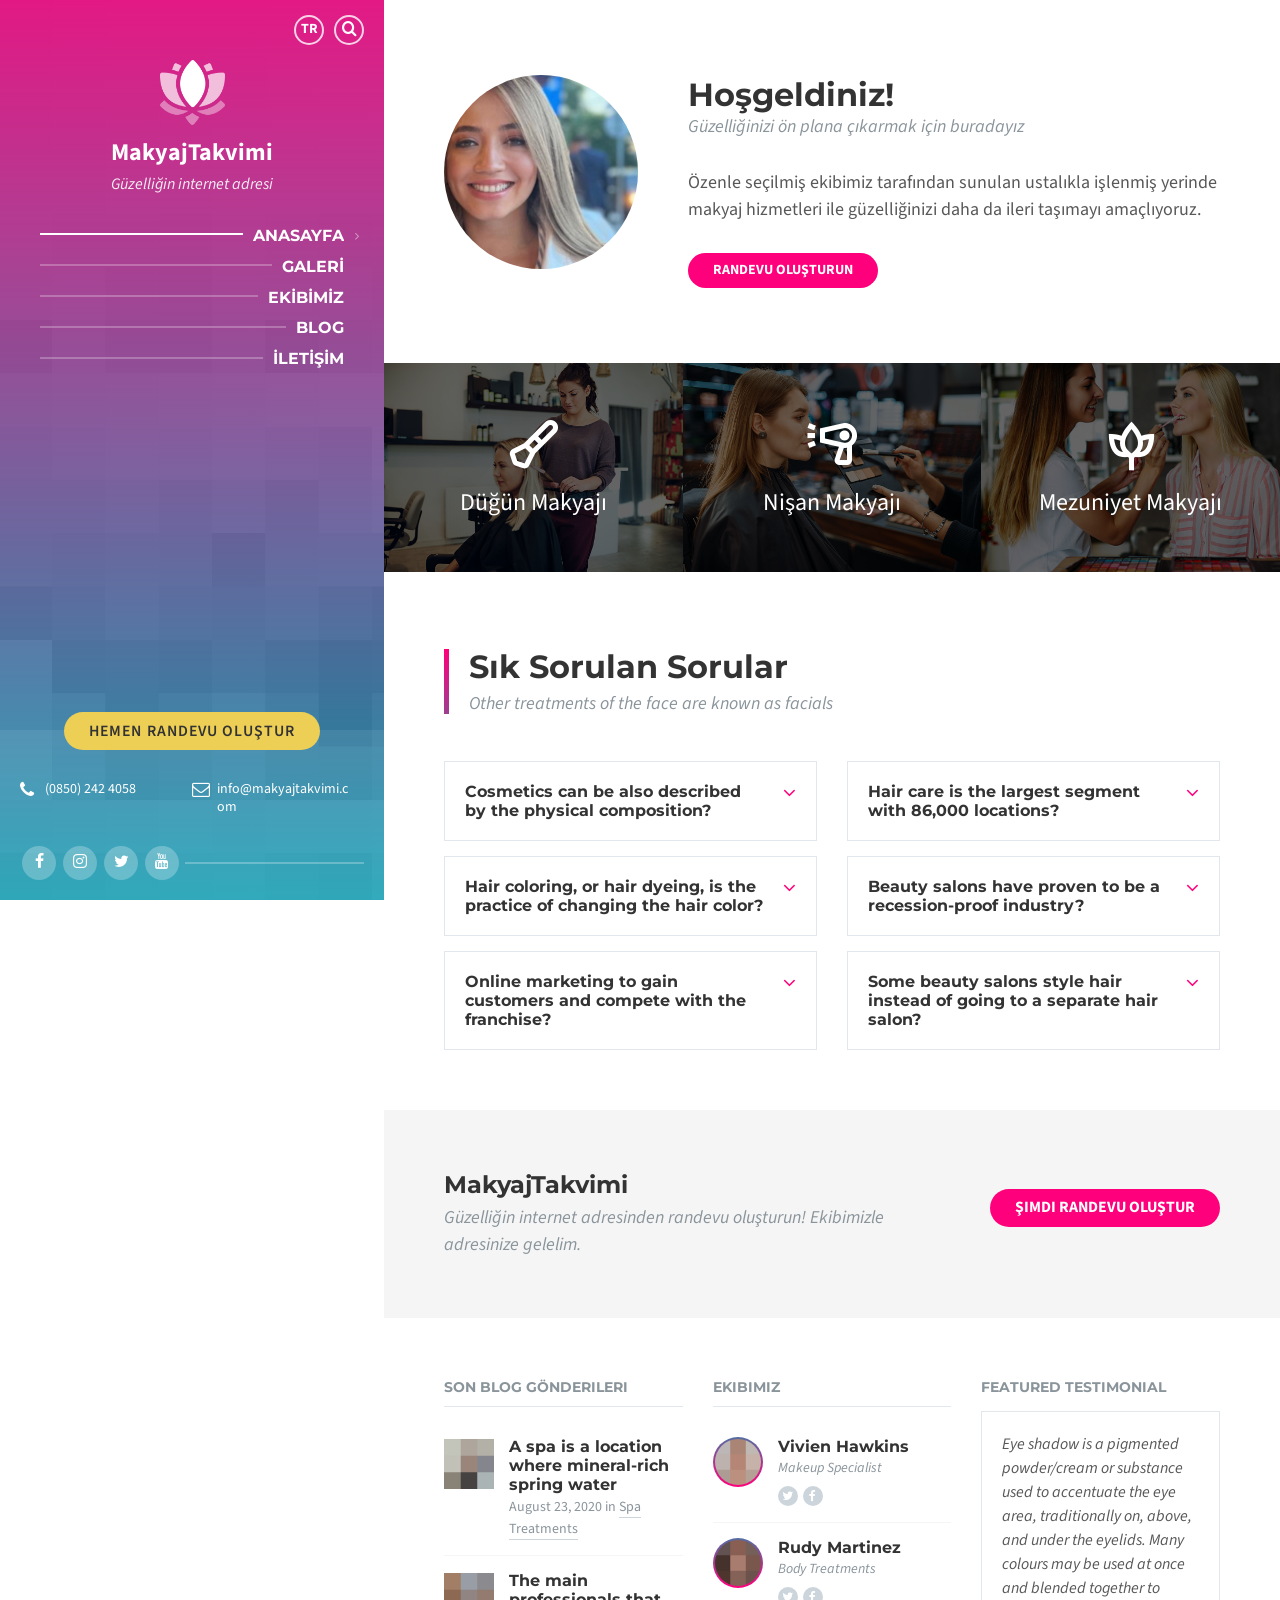
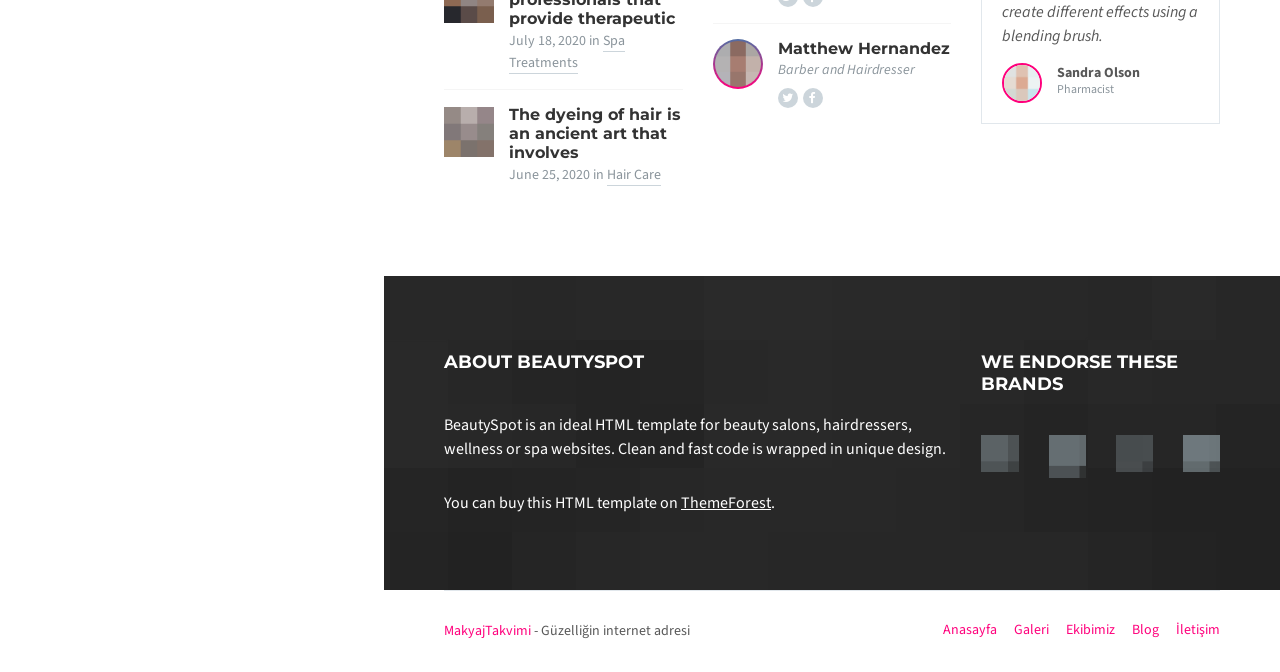
<file: application/index.html>
<!DOCTYPE html>
<html lang="en-US">
	<head>

		<meta http-equiv="content-type" content="text/html; charset=utf-8">
        <meta name="viewport" content="width=device-width, initial-scale=1.0">
        <title>Anasayfa | MakyajTakvimi - Güzelliğin internet adresi</title>
        <link rel="shortcut icon" href="images/favicon.ico">

        <!-- STYLESHEETS : begin -->
		<link rel="stylesheet" type="text/css" href="assets/css/general.css"><!-- Default styles generated from assets/scss/general.scss (do not edit) -->
        <link rel="stylesheet" type="text/css" href="assets/css/color-schemes/default.css"><!-- Default color scheme generated from assets/scss/color-schemes/default.scss (change to other pre-defined or custom color scheme) -->
		<link rel="stylesheet" type="text/css" href="assets/css/style.css"><!-- Place your own CSS into this file -->
		<!-- STYLESHEETS : end -->

	</head>
	<body>

		<!-- WRAPPER : begin -->
		<div id="wrapper">

			<!-- HEADER : begin -->
			<header id="header" class="header--has-languages header--has-search header--has-cta header--has-contact header--has-social-links header--has-collision-detection header--has-expanded-panel"
				style="background-image: url( 'images/header_bg.jpg' )">
				<div class="header__inner">
					<div class="header__content">

						<!-- HEADER LANGUAGES : begin -->
						<div class="header-languages">

							<span class="screen-reader-text">Dil Seçimi</span>
							<ul class="header-languages__list">

								<li class="header-languages__item header-languages__item--active">
									<a href="#tr" class="header-languages__item-link">TR</a>
								</li>
							</ul>

							<button type="button" class="header-languages__toggle" title="Dil Seçimi">
								<span class="header-languages__toggle-icon icon-close" aria-hidden="true"></span>
								<span class="header-languages__toggle-label">TR</span>
							</button>

						</div>
						<!-- HEADER LANGUAGES : end -->

						<!-- HEADER BRANDING : begin -->
						<div class="header-branding">
							<div class="header-branding__inner">

								<!-- HEADER LOGO : begin -->
								<div class="header-logo">
									<a href="index.html" class="header-logo__link">
										<img src="images/logo.png" class="header-logo__image" alt="Logo">
									</a>
								</div>
								<!-- HEADER LOGO : end -->

								<!-- HEADER TITLE TAGLINE : begin -->
								<div class="header-title-tagline">

									<div class="header-title">
										<a href="index.html" class="header-title__link">MakyajTakvimi</a>
									</div>

									<p class="header-tagline">
										Güzelliğin internet adresi
									</p>

								</div>
								<!-- HEADER TITLE TAGLINE : end -->

							</div>
						</div>
						<!-- HEADER BRANDING : end -->

						<!-- HEADER MENU : begin -->
						<nav class="header-menu" aria-label="Header menu">

							<ul class="header-menu__list" role="menu">

								<!-- MENU ITEM : begin -->
								<li class="header-menu__item header-menu__item--current header-menu__item--has-children">

									<span class="header-menu__item-link-wrapper">
										<a href="index.html" class="header-menu__item-link">ANASAYFA</a>
									</span>

								</li>
								<!-- MENU ITEM : end -->

								<!-- MENU ITEM : begin -->
								<li class="header-menu__item">

									<span class="header-menu__item-link-wrapper">
										<a href="service-archive.html" class="header-menu__item-link">GALERİ</a>
									</span>

								</li>
								<!-- MENU ITEM : end -->

								<!-- MENU ITEM : begin -->
								<li class="header-menu__item">

									<span class="header-menu__item-link-wrapper">
										<a href="service-archive.html" class="header-menu__item-link">EKİBİMİZ</a>
									</span>

								</li>
								<!-- MENU ITEM : end -->

								<!-- MENU ITEM : begin -->
								<li class="header-menu__item">

									<span class="header-menu__item-link-wrapper">
										<a href="service-archive.html" class="header-menu__item-link">BLOG</a>
									</span>

								</li>
								<!-- MENU ITEM : end -->

								<!-- MENU ITEM : begin -->
								<li class="header-menu__item">

									<span class="header-menu__item-link-wrapper">
										<a href="service-archive.html" class="header-menu__item-link">İLETİŞİM</a>
									</span>

								</li>
								<!-- MENU ITEM : end -->

							</ul>

						</nav>
						<!-- HEADER MENU : end -->

						<!-- HEADER SEARCH : begin -->
						<div class="header-search">
							<div class="header-search__form">

								<!-- SEARCH FORM : begin -->
								<form class="search-form" action="search-results.html" method="get" role="search">
									<div class="search-form__inner">
										<div class="search-form__input-holder">

											<input class="search-form__input" type="text" name="s" placeholder="Search..." value="">

											<button class="search-form__button" type="submit" title="Search">
												<span class="search-form__button-icon" aria-hidden="true"></span>
											</button>

										</div>
									</div>
								</form>
								<!-- SEARCH FORM : end -->

							</div>

							<button type="button" class="header-search__toggle"
								title="Search">
								<span class="header-search__toggle-icon" aria-hidden="true"></span>
							</button>

						</div>
						<!-- HEADER SEARCH : end -->

						<!-- HEADER PANEL : begin -->
						<div class="header-panel">
							<div class="header-panel__inner">

								<!-- HEADER PANEL TOP : begin -->
								<div class="header-panel__top">
									<div class="header-panel__top-inner">

										<!-- HEADER CTA : begin -->
										<div class="header-cta">
											<a href="contact.html" class="header-cta__button">Hemen Randevu Oluştur</a>
										</div>
										<!-- HEADER CTA : end -->

										<!-- HEADER CONTACT : begin -->
										<div class="header-contact">
											<div class="header-contact__inner">

												<ul class="header-contact__list">

													<!-- CONTACT ITEM : begin -->
													<li class="header-contact__item header-contact__item--has-icon">
														<span class="header-contact__item-icon icon-phone" aria-hidden="true"></span>
														<a href="tel:08502424058">(0850) 242 4058</a>
													</li>
													<!-- CONTACT ITEM : end -->

													<!-- CONTACT ITEM : begin -->
													<li class="header-contact__item header-contact__item--has-icon">
														<span class="header-contact__item-icon icon-envelope-o" aria-hidden="true"></span>
														<a href="mailto:info@makyajtakvimi.com">info@makyajtakvimi.com</a>
													</li>
													<!-- CONTACT ITEM : end -->

												</ul>

											</div>
										</div>
										<!-- HEADER CONTACT : end -->

									</div>
								</div>
								<!-- HEADER PANEL TOP : end -->

								<!-- HEADER PANEL BOTTOM : begin -->
								<div class="header-panel__bottom">
									<div class="header-panel__bottom-inner">

										<!-- HEADER SOCIAL : begin -->
										<div class="header-social">
											<ul class="header-social__list">

												<!-- SOCIAL ITEM : begin -->
												<li class="header-social__item header-social__item--facebook">
													<a class="header-social__item-link" href="#facebook" target="_blank" title="Facebook">
														<span class="header-social__icon icon-facebook" aria-hidden="true"></span>
													</a>
												</li>
												<!-- SOCIAL ITEM : end -->

												<!-- SOCIAL ITEM : begin -->
												<li class="header-social__item header-social__item--instagram">
													<a class="header-social__item-link" href="#instagram" target="_blank" title="Instagram">
														<span class="header-social__icon icon-instagram" aria-hidden="true"></span>
													</a>
												</li>
												<!-- SOCIAL ITEM : end -->

												<!-- SOCIAL ITEM : begin -->
												<li class="header-social__item header-social__item--twitter">
													<a class="header-social__item-link" href="#twitter" target="_blank" title="Twitter">
														<span class="header-social__icon icon-twitter" aria-hidden="true"></span>
													</a>
												</li>
												<!-- SOCIAL ITEM : end -->

												<!-- SOCIAL ITEM : begin -->
												<li class="header-social__item header-social__item--youtube">
													<a class="header-social__item-link" href="#youtube" target="_blank" title="YouTube">
														<span class="header-social__icon icon-youtube" aria-hidden="true"></span>
													</a>
												</li>
												<!-- SOCIAL ITEM : end -->

											</ul>
										</div>
										<!-- HEADER SOCIAL : end -->

										<span class="header-panel__bottom-decor" aria-hidden="true"></span>


									</div>
								</div>
								<!-- HEADER PANEL BOTTOM : end -->

							</div>

							<button type="button" class="header-panel__toggle">
								<span class="header-panel__toggle-icon" aria-hidden="true"></span>
							</button>

						</div>
						<!-- HEADER PANEL : end -->

						<button type="button" class="header-mobile-toggle">
							<span class="header-mobile-toggle__icon" aria-hidden="true"></span>
						</button>

					</div>
				</div>
			</header>
			<!-- HEADER : end -->

			<!-- CORE : begin -->
			<div id="core" class="core--fullwidth">
				<div class="core__inner">

					<!-- CORE COLUMNS : begin -->
					<div class="core__columns">
						<div class="core__columns-inner">

							<!-- MAIN : begin -->
							<main id="main">
								<div class="main__inner">

									<!-- PAGE : begin -->
									<div class="page">
										<div class="page__content">

											<!-- LSVR INTRO : begin -->
											<section class="lsvr-intro lsvr-intro--has-image">
											    <div class="lsvr-intro__inner">
											        <div class="lsvr-container">
											            <div class="lsvr-intro__content">

						                					<div class="lsvr-intro__wrapper">

						                						<!-- INTRO THUMB : begin -->
						                        				<div class="lsvr-intro__image-col">
						                            				<p class="lsvr-intro__image-wrapper">
						                                				<img src="images/person_01.png" class="lsvr-intro__image" alt="Vivien Hawkins">
						                                			</p>
						                                		</div>
						                                		<!-- INTRO THUMB : end -->

						                                		<!-- INTRO TEXT : begin -->
						                                		<div class="lsvr-intro__text-col">

						                                			<header class="lsvr-intro__header">

						                                				<h2 class="lsvr-intro__title">Hoşgeldiniz!</h2>

						                                				<h3 class="lsvr-intro__subtitle">Güzelliğinizi ön plana çıkarmak için buradayız</h3>

						                                			</header>

						                                			<div class="lsvr-intro__text">
						                                				<p>
																			Özenle seçilmiş ekibimiz tarafından sunulan ustalıkla işlenmiş yerinde makyaj hizmetleri ile güzelliğinizi daha da ileri taşımayı amaçlıyoruz.
																		</p>
						                            				</div>

										                            <p class="lsvr-intro__more">
										                                <a href="contact.html" class="lsvr-button lsvr-intro__more-link">Randevu Oluşturun</a>
										                            </p>

						                    					</div>
						                    					<!-- INTRO TEXT : end -->

						                					</div>

						            					</div>
						        					</div>
						    					</div>
											</section>
											<!-- LSVR INTRO : end -->

											<!-- LSVR SERVICES : begin -->
											<section class="lsvr-services lsvr-services--fullwidth-layout">
											    <div class="lsvr-services__inner">
											        <div class="lsvr-services__content">

						                    			<!-- SERVICE LIST : begin -->
						                    			<div class="lsvr-services__list-wrapper">
						                    				<div class="lsvr-container">
						                    					<div class="lsvr-services__list lsvr-grid lsvr-grid--3-cols lsvr-grid--md-2-cols lsvr-grid--sm-1-cols">

						                							<!-- SERVICE ITEM : begin -->
						                    						<div class="lsvr-services__item lsvr-grid__col lsvr-services__item--has-thumbnail">
						                    							<article class="lsvr-beautyspot-services__post">
							                    							<div class="lsvr-services__post-bg" style="background-image: url( 'images/service_01.jpg' ); ">
							                                            		<div class="lsvr-services__post-inner">

							                                            			<!-- SERVICE ITEM HEADER : begin -->
							                                        				<header class="lsvr-services__post-header">
							                                                    		<div class="lsvr-services__post-header-inner">

							                                                    			<span class="lsvr-services__post-icon icon-powder-brush" aria-hidden="true"></span>

							                                                    			<h3 class="lsvr-services__post-title">
							                                                    				<a href="service-single.html" class="lsvr-services__post-title-link">Düğün Makyajı</a>
							                                                				</h3>

								                                                    	</div>
							                                                		</header>
							                                                		<!-- SERVICE ITEM HEADER : end -->

							                                                		<!-- SERVICE ITEM DESCRIPTION : begin -->
							                                                		<div class="lsvr-services__post-description">
							                                                        	<div class="lsvr-services__post-description-inner">
							                                                            	<p>
																								Özel gününüzde ışığınızı en parlak haliyle yansıtın - Düğün makyaj hizmetimiz, deneyimli ekip üyelerimiz tarafından hayalinizdeki gelin makyajını yaratmak için özenle tasarlanmıştır.
																								Yerinde makyaj hizmeti ile unutulmaz anlarınıza kişisel dokunuşlar eklemek için buradayız.
																							</p>
							                                                        	</div>
							                                                    	</div>
							                                                    	<!-- SERVICE ITEM DESCRIPTION : end -->

									                                                <a href="service-single.html" class="lsvr-services__post-overlay-link">
									                                                    <span class="screen-reader-text">More Info</span>
									                                                </a>

							                                            		</div>
							                                        		</div>
							                                    		</article>
						                                			</div>
						                                			<!-- SERVICE ITEM : end -->

						                							<!-- SERVICE ITEM : begin -->
						                    						<div class="lsvr-services__item lsvr-grid__col lsvr-services__item--has-thumbnail">
						                    							<article class="lsvr-beautyspot-services__post">
							                    							<div class="lsvr-services__post-bg" style="background-image: url( 'images/service_03.jpg' ); ">
							                                            		<div class="lsvr-services__post-inner">

							                                            			<!-- SERVICE ITEM HEADER : begin -->
							                                        				<header class="lsvr-services__post-header">
							                                                    		<div class="lsvr-services__post-header-inner">

							                                                    			<span class="lsvr-services__post-icon icon-hair-dryer" aria-hidden="true"></span>

							                                                    			<h3 class="lsvr-services__post-title">
							                                                    				<a href="service-single.html" class="lsvr-services__post-title-link">Nişan Makyajı</a>
							                                                				</h3>

								                                                    	</div>
							                                                		</header>
							                                                		<!-- SERVICE ITEM HEADER : end -->

							                                                		<!-- SERVICE ITEM DESCRIPTION : begin -->
							                                                		<div class="lsvr-services__post-description">
							                                                        	<div class="lsvr-services__post-description-inner">
							                                                            	<p>
																								Adresinizde, özel günlerinizde yanınızdayız - Nişan makyaj hizmetimizle, siz neredeyseniz oradayız, doğal güzelliğinizi ön plana çıkarmak için ekibimizle yanınızdayız.
																							</p>
							                                                        	</div>
							                                                    	</div>
							                                                    	<!-- SERVICE ITEM DESCRIPTION : end -->

									                                                <a href="service-single.html" class="lsvr-services__post-overlay-link">
									                                                    <span class="screen-reader-text">More Info</span>
									                                                </a>

							                                            		</div>
							                                        		</div>
							                                    		</article>
						                                			</div>
						                                			<!-- SERVICE ITEM : end -->

						                							<!-- SERVICE ITEM : begin -->
						                    						<div class="lsvr-services__item lsvr-grid__col lsvr-services__item--has-thumbnail">
						                    							<article class="lsvr-beautyspot-services__post">
							                    							<div class="lsvr-services__post-bg" style="background-image: url( 'images/service_02.jpg' ); ">
							                                            		<div class="lsvr-services__post-inner">

							                                            			<!-- SERVICE ITEM HEADER : begin -->
							                                        				<header class="lsvr-services__post-header">
							                                                    		<div class="lsvr-services__post-header-inner">

							                                                    			<span class="lsvr-services__post-icon icon-lotus-flower" aria-hidden="true"></span>

							                                                    			<h3 class="lsvr-services__post-title">
							                                                    				<a href="service-single.html" class="lsvr-services__post-title-link">Mezuniyet Makyajı</a>
							                                                				</h3>

								                                                    	</div>
							                                                		</header>
							                                                		<!-- SERVICE ITEM HEADER : end -->

							                                                		<!-- SERVICE ITEM DESCRIPTION : begin -->
							                                                		<div class="lsvr-services__post-description">
							                                                        	<div class="lsvr-services__post-description-inner">
							                                                            	<p>
																								Mezuniyet gününüzde sizin için buradayız - Mezuniyet makyaj hizmetimiz ile size özel ve şık bir görünüm sunmak için ekibimizle adresinize geliyoruz.
																							</p>
							                                                        	</div>
							                                                    	</div>
							                                                    	<!-- SERVICE ITEM DESCRIPTION : end -->

									                                                <a href="service-single.html" class="lsvr-services__post-overlay-link">
									                                                    <span class="screen-reader-text">More Info</span>
									                                                </a>

							                                            		</div>
							                                        		</div>
							                                    		</article>
						                                			</div>
						                                			<!-- SERVICE ITEM : end -->
						                        				</div>
						                    				</div>
						                				</div>
						                				<!-- SERVICE LIST : end -->

						        					</div>
						    					</div>
											</section>
											<!-- LSVR SERVICES : end -->

											<!-- LSVR FAQ : begin -->
											<section class="lsvr-faq">
											    <div class="lsvr-faq__inner">
											    	<div class="lsvr-faq__content">

									                	<!-- FAQ HEADER : begin -->
														<div class="lsvr-faq__header-wrapper">
															<div class="lsvr-container">
									                    		<header class="lsvr-faq__header">

									                    			<h2 class="lsvr-faq__title">
									                    				<a href="faq-archive" class="lsvr-faq__title-link">Sık Sorulan Sorular</a>
									                    			</h2>

									                    			<h3 class="lsvr-faq__subtitle">Other treatments of the face are known as facials</h3>

									                    		</header>
								                    		</div>
							                    		</div>
							                    		<!-- FAQ HEADER : end -->

							                    		<!-- FAQ LIST : begin -->
							                    		<div class="lsvr-faq__list-wrapper">
							                    			<div class="lsvr-container">

																<!-- LSVR GRID : begin -->
							                    				<div class="lsvr-grid lsvr-grid--2-cols lsvr-grid--sm-1-cols">

							                    					<!-- GRID COL : begin -->
							                    					<div class="lsvr-grid__col">

								                    					<!-- LSVR ACCORDION : begin -->
							                    						<div class="lsvr-accordion">

									                    					<!-- ACCORDION ITEM : begin -->
								                    						<div class="lsvr-accordion__item">
							                                    				<div class="lsvr-accordion__item-inner">

							                                    					<!-- ACCORDION ITEM HEADER : begin -->
											                                        <header class="lsvr-accordion__item-header">
											                                            <h3 class="lsvr-accordion__item-title">Cosmetics can be also described by the physical composition?</h3>
											                                        </header>
											                                        <!-- ACCORDION ITEM HEADER : end -->

											                                        <!-- ACCORDION ITEM CONTENT WRAPPER : begin -->
							                                        				<div class="lsvr-accordion__item-content-wrapper">

							                                        					<!-- ACCORDION ITEM CONTENT : begin -->
							                                        					<div class="lsvr-accordion__item-content">
							                                        						<p>Cosmetics can be liquid or cream emulsions; powders, both pressed and loose; dispersions; and anhydrous creams or sticks.</p>
							                                           					</div>
							                                           					<!-- ACCORDION ITEM CONTENT : end -->

																						<!-- ACCORDION ITEM FOOTER : begin -->
								                                               			<footer class="lsvr-accordion__item-footer">

								                                                        	<p class="lsvr-accordion__item-footer-permalink">
									                                                           <a href="faq-single.html" class="lsvr-accordion__item-footer-permalink-link">Permalink</a>
									                                                        </p>

								                                                		</footer>
								                                                		<!-- ACCORDION ITEM FOOTER : end -->

							                                        				</div>
							                                        				<!-- ACCORDION ITEM CONTENT WRAPPER : end -->

							                                        			</div>
							                                    			</div>
								                                			<!-- ACCORDION ITEM : end -->

									                    					<!-- ACCORDION ITEM : begin -->
								                    						<div class="lsvr-accordion__item">
							                                    				<div class="lsvr-accordion__item-inner">

							                                    					<!-- ACCORDION ITEM HEADER : begin -->
											                                        <header class="lsvr-accordion__item-header">
											                                            <h3 class="lsvr-accordion__item-title">Hair coloring, or hair dyeing, is the practice of changing the hair color?</h3>
											                                        </header>
											                                        <!-- ACCORDION ITEM HEADER : end -->

											                                        <!-- ACCORDION ITEM CONTENT WRAPPER : begin -->
							                                        				<div class="lsvr-accordion__item-content-wrapper">

							                                        					<!-- ACCORDION ITEM CONTENT : begin -->
							                                        					<div class="lsvr-accordion__item-content">
							                                        						<p>The main reasons for this are cosmetic: to cover gray or white hair, to change to a color regarded as more fashionable or desirable, or to restore the original hair color after it has been discolored by hairdressing processes or sun bleaching.</p>
							                                           					</div>
							                                           					<!-- ACCORDION ITEM CONTENT : end -->

																						<!-- ACCORDION ITEM FOOTER : begin -->
								                                               			<footer class="lsvr-accordion__item-footer">

								                                                        	<p class="lsvr-accordion__item-footer-permalink">
									                                                           <a href="faq-single.html" class="lsvr-accordion__item-footer-permalink-link">Permalink</a>
									                                                        </p>

								                                                		</footer>
								                                                		<!-- ACCORDION ITEM FOOTER : end -->

							                                        				</div>
							                                        				<!-- ACCORDION ITEM CONTENT WRAPPER : end -->

							                                        			</div>
							                                    			</div>
								                                			<!-- ACCORDION ITEM : end -->

									                    					<!-- ACCORDION ITEM : begin -->
								                    						<div class="lsvr-accordion__item">
							                                    				<div class="lsvr-accordion__item-inner">

							                                    					<!-- ACCORDION ITEM HEADER : begin -->
											                                        <header class="lsvr-accordion__item-header">
											                                            <h3 class="lsvr-accordion__item-title">Online marketing to gain customers and compete with the franchise?</h3>
											                                        </header>
											                                        <!-- ACCORDION ITEM HEADER : end -->

											                                        <!-- ACCORDION ITEM CONTENT WRAPPER : begin -->
							                                        				<div class="lsvr-accordion__item-content-wrapper">

							                                        					<!-- ACCORDION ITEM CONTENT : begin -->
							                                        					<div class="lsvr-accordion__item-content">
							                                        						<p>The US Labor Department estimates employment in the United States will increase 20% between 2008–2014, with greatest employment growth from skin care specialists.</p>
							                                           					</div>
							                                           					<!-- ACCORDION ITEM CONTENT : end -->

																						<!-- ACCORDION ITEM FOOTER : begin -->
								                                               			<footer class="lsvr-accordion__item-footer">

								                                                        	<p class="lsvr-accordion__item-footer-permalink">
									                                                           <a href="faq-single.html" class="lsvr-accordion__item-footer-permalink-link">Permalink</a>
									                                                        </p>

								                                                		</footer>
								                                                		<!-- ACCORDION ITEM FOOTER : end -->

							                                        				</div>
							                                        				<!-- ACCORDION ITEM CONTENT WRAPPER : end -->

							                                        			</div>
							                                    			</div>
								                                			<!-- ACCORDION ITEM : end -->

							                    						</div>
						                    							<!-- LSVR ACCORDION : end -->

						                                			</div>
						                                			<!-- GRID COL : end -->

							                    					<!-- GRID COL : begin -->
							                    					<div class="lsvr-grid__col">

								                    					<!-- LSVR ACCORDION : begin -->
							                    						<div class="lsvr-accordion">

									                    					<!-- ACCORDION ITEM : begin -->
								                    						<div class="lsvr-accordion__item">
							                                    				<div class="lsvr-accordion__item-inner">

							                                    					<!-- ACCORDION ITEM HEADER : begin -->
											                                        <header class="lsvr-accordion__item-header">
											                                            <h3 class="lsvr-accordion__item-title">Hair care is the largest segment with 86,000 locations?</h3>
											                                        </header>
											                                        <!-- ACCORDION ITEM HEADER : end -->

											                                        <!-- ACCORDION ITEM CONTENT WRAPPER : begin -->
							                                        				<div class="lsvr-accordion__item-content-wrapper">

							                                        					<!-- ACCORDION ITEM CONTENT : begin -->
							                                        					<div class="lsvr-accordion__item-content">
							                                        						<p>Skin care is expected to have revenue of almost $11 billion by 2018. This growth is being driven in part by a generally increasing awareness of the importance of skin care among American woman, but also specifically due to an increase in the market for men. The market is distributed widely across America, with a concentration in the Northeast and Midwest.</p>
							                                           					</div>
							                                           					<!-- ACCORDION ITEM CONTENT : end -->

																						<!-- ACCORDION ITEM FOOTER : begin -->
								                                               			<footer class="lsvr-accordion__item-footer">

								                                                        	<p class="lsvr-accordion__item-footer-permalink">
									                                                           <a href="faq-single.html" class="lsvr-accordion__item-footer-permalink-link">Permalink</a>
									                                                        </p>

								                                                		</footer>
								                                                		<!-- ACCORDION ITEM FOOTER : end -->

							                                        				</div>
							                                        				<!-- ACCORDION ITEM CONTENT WRAPPER : end -->

							                                        			</div>
							                                    			</div>
								                                			<!-- ACCORDION ITEM : end -->

									                    					<!-- ACCORDION ITEM : begin -->
								                    						<div class="lsvr-accordion__item">
							                                    				<div class="lsvr-accordion__item-inner">

							                                    					<!-- ACCORDION ITEM HEADER : begin -->
											                                        <header class="lsvr-accordion__item-header">
											                                            <h3 class="lsvr-accordion__item-title">Beauty salons have proven to be a recession-proof industry?</h3>
											                                        </header>
											                                        <!-- ACCORDION ITEM HEADER : end -->

											                                        <!-- ACCORDION ITEM CONTENT WRAPPER : begin -->
							                                        				<div class="lsvr-accordion__item-content-wrapper">

							                                        					<!-- ACCORDION ITEM CONTENT : begin -->
							                                        					<div class="lsvr-accordion__item-content">
							                                        						<p>Although sales had declined from 2008 highs due to the Great Recession, they remain robust with long term positive forecast. Even though during recessions, consumers tend to be more price conscious, spending continues to increase. With rising per capita incomes across the United States since 2015, beauty salons are booming with the industry generating $56.2 billion in the United States.</p>
							                                           					</div>
							                                           					<!-- ACCORDION ITEM CONTENT : end -->

																						<!-- ACCORDION ITEM FOOTER : begin -->
								                                               			<footer class="lsvr-accordion__item-footer">

								                                                        	<p class="lsvr-accordion__item-footer-permalink">
									                                                           <a href="faq-single.html" class="lsvr-accordion__item-footer-permalink-link">Permalink</a>
									                                                        </p>

								                                                		</footer>
								                                                		<!-- ACCORDION ITEM FOOTER : end -->

							                                        				</div>
							                                        				<!-- ACCORDION ITEM CONTENT WRAPPER : end -->

							                                        			</div>
							                                    			</div>
								                                			<!-- ACCORDION ITEM : end -->

									                    					<!-- ACCORDION ITEM : begin -->
								                    						<div class="lsvr-accordion__item">
							                                    				<div class="lsvr-accordion__item-inner">

							                                    					<!-- ACCORDION ITEM HEADER : begin -->
											                                        <header class="lsvr-accordion__item-header">
											                                            <h3 class="lsvr-accordion__item-title">Some beauty salons style hair instead of going to a separate hair salon?</h3>
											                                        </header>
											                                        <!-- ACCORDION ITEM HEADER : end -->

											                                        <!-- ACCORDION ITEM CONTENT WRAPPER : begin -->
							                                        				<div class="lsvr-accordion__item-content-wrapper">

							                                        					<!-- ACCORDION ITEM CONTENT : begin -->
							                                        					<div class="lsvr-accordion__item-content">
							                                        						<p>Other treatments of the face are known as facials. Specialized beauty salons known as nail salons offer treatments such as manicures and pedicures for the nails. A manicure is a treatment for the hands, incorporating the fingernails and cuticles and often involving the application of nail polish, while a pedicure involves treatment of the feet, incorporating the toenails and the softening or removal of calluses.</p>
							                                           					</div>
							                                           					<!-- ACCORDION ITEM CONTENT : end -->

																						<!-- ACCORDION ITEM FOOTER : begin -->
								                                               			<footer class="lsvr-accordion__item-footer">

								                                                        	<p class="lsvr-accordion__item-footer-permalink">
									                                                           <a href="faq-single.html" class="lsvr-accordion__item-footer-permalink-link">Permalink</a>
									                                                        </p>

								                                                		</footer>
								                                                		<!-- ACCORDION ITEM FOOTER : end -->

							                                        				</div>
							                                        				<!-- ACCORDION ITEM CONTENT WRAPPER : end -->

							                                        			</div>
							                                    			</div>
								                                			<!-- ACCORDION ITEM : end -->

							                    						</div>
						                    							<!-- LSVR ACCORDION : end -->

						                                			</div>
						                                			<!-- GRID COL : end -->

						                            			</div>
						                            			<!-- LSVR GRID : end -->

						                        			</div>
						                    			</div>
						                    			<!-- FAQ LIST : end -->

						            				</div>
						        				</div>
											</section>
											<!-- LSVR FAQ : end -->

											<!-- LSVR CTA : begin -->
											<section class="lsvr-cta lsvr-cta--has-button lsvr-cta--has-dark-background">
											    <div class="lsvr-cta__inner">
											        <div class="lsvr-container">
											            <div class="lsvr-cta__content">

											            	<h3 class="lsvr-cta__title">MakyajTakvimi</h3>

											            	<div class="lsvr-cta__text">
											            		<p>Güzelliğin internet adresinden randevu oluşturun! Ekibimizle adresinize gelelim.</p>
						                    				</div>

						                    				<p class="lsvr-cta__button">
						                        				<a href="https://themeforest.net/item/beautyspot-html-template-for-beauty-salons/7734629" class="lsvr-cta__button-link lsvr-button" target="_blank">Şimdi Randevu Oluştur</a>
						                        			</p>

						            					</div>
						        					</div>
						    					</div>
											</section>
											<!-- LSVR CTA : end -->

											<!-- LSVR SIDEBAR : begin -->
											<section class="lsvr-sidebar">
											    <div class="lsvr-sidebar__inner">
											        <div class="lsvr-container">
											            <div class="lsvr-sidebar__content">

											            	<!-- SIDEBAR LIST : begin -->
											            	<div class="lsvr-sidebar__list lsvr-grid lsvr-grid--3-cols lsvr-grid--md-2-cols lsvr-grid--sm-1-cols">

						            							<!-- SIDEBAR ITEM : begin -->
						                						<div class="lsvr-sidebar__item lsvr-grid__col">

																	<!-- LSVR POST LIST WIDGET : begin -->
																	<div class="widget lsvr-post-list-widget">
																		<div class="widget__inner">
																			<h3 class="widget__title">Son Blog Gönderileri</h3>
																			<div class="widget__content">

																				<ul class="lsvr-post-list-widget__list">

																					<!-- POST LIST ITEM : begin -->
																					<li class="lsvr-post-list-widget__item lsvr-post-list-widget__item--has-thumb">
																						<div class="lsvr-post-list-widget__item-inner">

																							<!-- POST THUMB : begin -->
																							<p class="lsvr-post-list-widget__item-thumb">
																								<a href="blog-single.html" class="lsvr-post-list-widget__item-thumb-link">
																									<img src="images/blog_01_th.jpg" class="lsvr-post-list-widget__item-thumb-img" alt="A spa is a location where mineral-rich spring water ">
																								</a>
																							</p>
																							<!-- POST THUMB : end -->

																							<!-- POST CONTENT : begin -->
																							<div class="lsvr-post-list-widget__item-content">
																								<h4 class="lsvr-post-list-widget__item-title">
																									<a href="blog-single.html" class="lsvr-post-list-widget__item-title-link">A spa is a location where mineral-rich spring water </a>
																								</h4>
																								<p class="lsvr-post-list-widget__item-date">August 23, 2020</p>
																								<p class="lsvr-post-list-widget__item-category"> in <a href="blog-archive" class="lsvr-post-list-widget__item-category-link">Spa Treatments</a></p>
																							</div>
																							<!-- POST CONTENT : end -->

																						</div>
																					</li>
																					<!-- POST LIST ITEM : end -->

																					<!-- POST LIST ITEM : begin -->
																					<li class="lsvr-post-list-widget__item lsvr-post-list-widget__item--has-thumb">
																						<div class="lsvr-post-list-widget__item-inner">

																							<!-- POST THUMB : begin -->
																							<p class="lsvr-post-list-widget__item-thumb">
																								<a href="blog-single.html" class="lsvr-post-list-widget__item-thumb-link">
																									<img src="images/blog_02_th.jpg" class="lsvr-post-list-widget__item-thumb-img" alt="The main professionals that provide therapeutic">
																								</a>
																							</p>
																							<!-- POST THUMB : end -->

																							<!-- POST CONTENT : begin -->
																							<div class="lsvr-post-list-widget__item-content">
																								<h4 class="lsvr-post-list-widget__item-title">
																									<a href="blog-single.html" class="lsvr-post-list-widget__item-title-link">The main professionals that provide therapeutic </a>
																								</h4>
																								<p class="lsvr-post-list-widget__item-date">July 18, 2020</p>
																								<p class="lsvr-post-list-widget__item-category"> in <a href="blog-archive" class="lsvr-post-list-widget__item-category-link">Spa Treatments</a></p>
																							</div>
																							<!-- POST CONTENT : end -->

																						</div>
																					</li>
																					<!-- POST LIST ITEM : end -->

																					<!-- POST LIST ITEM : begin -->
																					<li class="lsvr-post-list-widget__item lsvr-post-list-widget__item--has-thumb">
																						<div class="lsvr-post-list-widget__item-inner">

																							<!-- POST THUMB : begin -->
																							<p class="lsvr-post-list-widget__item-thumb">
																								<a href="blog-single.html" class="lsvr-post-list-widget__item-thumb-link">
																									<img src="images/blog_03_th.jpg" class="lsvr-post-list-widget__item-thumb-img" alt="The dyeing of hair is an ancient art that involves">
																								</a>
																							</p>
																							<!-- POST THUMB : end -->

																							<!-- POST CONTENT : begin -->
																							<div class="lsvr-post-list-widget__item-content">
																								<h4 class="lsvr-post-list-widget__item-title">
																									<a href="blog-single.html" class="lsvr-post-list-widget__item-title-link">The dyeing of hair is an ancient art that involves</a>
																								</h4>
																								<p class="lsvr-post-list-widget__item-date">June 25, 2020</p>
																								<p class="lsvr-post-list-widget__item-category"> in <a href="blog-archive" class="lsvr-post-list-widget__item-category-link">Hair Care</a></p>
																							</div>
																							<!-- POST CONTENT : end -->

																						</div>
																					</li>
																					<!-- POST LIST ITEM : end -->

																				</ul>

																			</div>
																		</div>
																	</div>
																	<!-- LSVR POST LIST WIDGET : end -->

						            							</div>
						            							<!-- SIDEBAR ITEM : end -->

						            							<!-- SIDEBAR ITEM : begin -->
						                						<div class="lsvr-sidebar__item lsvr-grid__col">

																	<!-- LSVR PERSON LIST WIDGET : begin -->
																	<div class="widget lsvr-person-list-widget">
																		<div class="widget__inner">
																			<h3 class="widget__title">Ekibimiz</h3>
																			<div class="widget__content">

																				<ul class="lsvr-person-list-widget__list">

																					<!-- PERSON LIST ITEM : begin -->
																					<li class="lsvr-person-list-widget__item lsvr-person-list-widget__item--has-thumb">
																						<div class="lsvr-person-list-widget__item-inner">

																							<!-- PERSON THUMB : begin -->
																							<p class="lsvr-person-list-widget__item-thumb">
																								<a href="person-single.html" class="lsvr-person-list-widget__item-thumb-link">
																									<img src="images/person_01_th.jpg" class="lsvr-person-list-widget__item-thumb-img" alt="Vivien Hawkins">
																								</a>
																							</p>
																							<!-- PERSON THUMB : end -->

																							<!-- PERSON CONTENT : begin -->
																							<div class="lsvr-person-list-widget__item-content">

																								<h4 class="lsvr-person-list-widget__item-title">
																									<a href="blog-single.html" class="lsvr-person-list-widget__item-title-link">Vivien Hawkins</a>
																								</h4>

																								<p class="lsvr-person-list-widget__item-subtitle">Makeup Specialist</p>

																								<!-- PERSON SOCIAL : begin -->
																								<ul class="lsvr-person-list-widget__item-social" title="Social Media Links">

																									<li class="lsvr-person-list-widget__item-social-item">
																										<a href="#twitter" class="lsvr-person-list-widget__item-social-link" target="_blank" title="Twitter">
																											<span class="lsvr-person-list-widget__item-social-icon person-social-icon person-social-icon--twitter" aria-hidden="true"></span>
																										</a>
																									</li>

																									<li class="lsvr-person-list-widget__item-social-item">
																										<a href="#facebook" class="lsvr-person-list-widget__item-social-link" target="_blank" title="Facebook">
																											<span class="lsvr-person-list-widget__item-social-icon person-social-icon person-social-icon--facebook" aria-hidden="true"></span>
																										</a>
																									</li>

																								</ul>
																								<!-- PERSON SOCIAL : end -->

																							</div>
																							<!-- PERSON CONTENT : end -->

																						</div>
																					</li>
																					<!-- PERSON LIST ITEM : end -->

																					<!-- PERSON LIST ITEM : begin -->
																					<li class="lsvr-person-list-widget__item lsvr-person-list-widget__item--has-thumb">
																						<div class="lsvr-person-list-widget__item-inner">

																							<!-- PERSON THUMB : begin -->
																							<p class="lsvr-person-list-widget__item-thumb">
																								<a href="person-single.html" class="lsvr-person-list-widget__item-thumb-link">
																									<img src="images/person_02_th.jpg" class="lsvr-person-list-widget__item-thumb-img" alt="Rudy Martinez">
																								</a>
																							</p>
																							<!-- PERSON THUMB : end -->

																							<!-- PERSON CONTENT : begin -->
																							<div class="lsvr-person-list-widget__item-content">

																								<h4 class="lsvr-person-list-widget__item-title">
																									<a href="blog-single.html" class="lsvr-person-list-widget__item-title-link">Rudy Martinez</a>
																								</h4>

																								<p class="lsvr-person-list-widget__item-subtitle">Body Treatments</p>

																								<!-- PERSON SOCIAL : begin -->
																								<ul class="lsvr-person-list-widget__item-social" title="Social Media Links">

																									<li class="lsvr-person-list-widget__item-social-item">
																										<a href="#twitter" class="lsvr-person-list-widget__item-social-link" target="_blank" title="Twitter">
																											<span class="lsvr-person-list-widget__item-social-icon person-social-icon person-social-icon--twitter" aria-hidden="true"></span>
																										</a>
																									</li>

																									<li class="lsvr-person-list-widget__item-social-item">
																										<a href="#facebook" class="lsvr-person-list-widget__item-social-link" target="_blank" title="Facebook">
																											<span class="lsvr-person-list-widget__item-social-icon person-social-icon person-social-icon--facebook" aria-hidden="true"></span>
																										</a>
																									</li>

																								</ul>
																								<!-- PERSON SOCIAL : end -->

																							</div>
																							<!-- PERSON CONTENT : end -->

																						</div>
																					</li>
																					<!-- PERSON LIST ITEM : end -->

																					<!-- PERSON LIST ITEM : begin -->
																					<li class="lsvr-person-list-widget__item lsvr-person-list-widget__item--has-thumb">
																						<div class="lsvr-person-list-widget__item-inner">

																							<!-- PERSON THUMB : begin -->
																							<p class="lsvr-person-list-widget__item-thumb">
																								<a href="person-single.html" class="lsvr-person-list-widget__item-thumb-link">
																									<img src="images/person_03_th.jpg" class="lsvr-person-list-widget__item-thumb-img" alt="Matthew Hernandez">
																								</a>
																							</p>
																							<!-- PERSON THUMB : end -->

																							<!-- PERSON CONTENT : begin -->
																							<div class="lsvr-person-list-widget__item-content">

																								<h4 class="lsvr-person-list-widget__item-title">
																									<a href="blog-single.html" class="lsvr-person-list-widget__item-title-link">Matthew Hernandez</a>
																								</h4>

																								<p class="lsvr-person-list-widget__item-subtitle">Barber and Hairdresser</p>

																								<!-- PERSON SOCIAL : begin -->
																								<ul class="lsvr-person-list-widget__item-social" title="Social Media Links">

																									<li class="lsvr-person-list-widget__item-social-item">
																										<a href="#twitter" class="lsvr-person-list-widget__item-social-link" target="_blank" title="Twitter">
																											<span class="lsvr-person-list-widget__item-social-icon person-social-icon person-social-icon--twitter" aria-hidden="true"></span>
																										</a>
																									</li>

																									<li class="lsvr-person-list-widget__item-social-item">
																										<a href="#facebook" class="lsvr-person-list-widget__item-social-link" target="_blank" title="Facebook">
																											<span class="lsvr-person-list-widget__item-social-icon person-social-icon person-social-icon--facebook" aria-hidden="true"></span>
																										</a>
																									</li>

																								</ul>
																								<!-- PERSON SOCIAL : end -->

																							</div>
																							<!-- PERSON CONTENT : end -->

																						</div>
																					</li>
																					<!-- PERSON LIST ITEM : end -->

																				</ul>

																			</div>
																		</div>
																	</div>
																	<!-- LSVR POST LIST WIDGET : end -->

						            							</div>
						            							<!-- SIDEBAR ITEM : end -->

						            							<!-- SIDEBAR ITEM : begin -->
						                						<div class="lsvr-sidebar__item lsvr-grid__col">

																	<!-- LSVR FEATURED TESTIMONIAL WIDGET : begin -->
																	<div class="widget lsvr-testimonial-featured-widget">
																		<div class="widget__inner">
																			<h3 class="widget__title">Featured Testimonial</h3>
																			<div class="widget__content">

																				<div class="lsvr-testimonial-featured-widget__content">
																					<div class="lsvr-testimonial-featured-widget__wrapper">

																						<!-- TESTIMONIAL BLOCQUOTE : begin -->
																						<blockquote class="lsvr-testimonial-featured-widget__quote">

																							<p>Eye shadow is a pigmented powder/cream or substance used to accentuate the eye area, traditionally on, above, and under the eyelids. Many colours may be used at once and blended together to create different effects using a blending brush.</p>

																							<div class="lsvr-testimonial-featured-widget__footer lsvr-testimonial-featured-widget__footer--has-thumb">

																								<p class="lsvr-testimonial-featured-widget__thumb">
																									<a href="testimonial-single.html" class="lsvr-testimonial-featured-widget__thumb-link">
																										<img src="images/client_01.jpg" class="lsvr-testimonial-featured-widget__thumb-image" alt="Sandra Olson">
																									</a>
																								</p>

																								<cite class="lsvr-testimonial-featured-widget__author">
																									<a href="testimonial-single.html" class="lsvr-testimonial-featured-widget__author-link">Sandra Olson</a>
																									<span class="lsvr-testimonial-featured-widget__author-description">Pharmacist</span>
																								</cite>

																							</div>

																						</blockquote>
																						<!-- TESTIMONIAL BLOCQUOTE : end -->

																					</div>
																				</div>

																			</div>
																		</div>
																	</div>
																	<!-- LSVR FEATURED TESTIMONIAL WIDGET : end -->

						                						</div>
						                						<!-- SIDEBAR ITEM : end -->

										            		</div>
										            		<!-- SIDEBAR LIST : begin -->

						            					</div>
						        					</div>
						    					</div>
											</section>
											<!-- LSVR SIDEBAR : end -->

										</div>
									</div>
									<!-- PAGE : end -->

								</div>
							</main>
							<!-- MAIN : end -->

						</div>
					</div>
					<!-- CORE COLUMNS : end -->

				</div>
			</div>
			<!-- CORE : end -->

			<!-- FOOTER : begin -->
			<footer id="footer">
				<div class="footer__inner">

					<!-- FOOTER WIDGETS : begin -->
					<div class="footer-widgets" style="background-image: url( 'images/footer_bg.jpg' )">
						<div class="footer-widgets__inner">
							<div class="lsvr-container">

								<!-- WIDGETS GRID : begin -->
								<div class="footer-widgets__grid lsvr-grid">

									<!-- GRID COLUMN : begin -->
									<div class="footer-widgets__grid-col lsvr-grid__col lsvr-grid__col--span-8 lsvr-grid__col--md-span-12">

										<!-- TEXT WIDGET : begin -->
										<div class="widget lsvr-text-widget">
											<div class="widget__inner">

												<h3 class="widget__title">About BeautySpot</h3>
												<div class="widget__content">

													<p>BeautySpot is an ideal HTML template for beauty salons, hairdressers, wellness or spa websites.
													Clean and fast code is wrapped in unique design.</p>
													<p>You can buy this HTML template on <a href="https://themeforest.net/item/beautyspot-html-template-for-beauty-salons/7734629" target="_blank">ThemeForest</a>.</p>

												</div>

											</div>
										</div>
										<!-- TEXT WIDGET : end -->

									</div>
									<!-- GRID COLUMN : end -->

									<!-- GRID COLUMN : begin -->
									<div class="footer-widgets__grid-col lsvr-grid__col lsvr-grid__col--span-4 lsvr-grid__col--md-span-12">

										<!-- IMAGE GRID WIDGET : begin -->
										<div class="widget lsvr-image-grid-widget">
											<div class="widget__inner">

												<h3 class="widget__title">We Endorse These Brands</h3>
												<div class="widget__content">

													<div class="lsvr-images-widget__grid lsvr-grid lsvr-grid--4-cols lsvr-grid--sm-2-cols">

														<div class="lsvr-grid__col">
															<p><img src="images/brand_01.png" alt="Brand 1"></p>
														</div>

														<div class="lsvr-grid__col">
															<p><img src="images/brand_02.png" alt="Brand 2"></p>
														</div>

														<div class="lsvr-grid__col">
															<p><img src="images/brand_03.png" alt="Brand 3"></p>
														</div>

														<div class="lsvr-grid__col">
															<p><img src="images/brand_04.png" alt="Brand 4"></p>
														</div>

													</div>

												</div>

											</div>
										</div>
										<!-- IMAGE GRID WIDGET : end -->

									</div>
									<!-- GRID COLUMN : end -->

								</div>
								<!-- WIDGETS GRID : end -->

							</div>
						</div>
					</div>
					<!-- FOOTER WIDGETS : end -->

					<!-- FOOTER BOTTOM : begin -->
					<div class="footer-bottom">
						<div class="lsvr-container">
							<div class="footer-bottom__inner">

								<!-- FOOTER MENU : begin -->
								<nav class="footer-menu">
									<ul class="footer-menu__list">

										<li class="footer-menu__item">
											<a href="index.html">Anasayfa</a>
										</li>

										<li class="footer-menu__item">
											<a href="https://themeforest.net/item/beautyspot-html-template-for-beauty-salons/7734629" target="_blank">Galeri</a>
										</li>

										<li class="footer-menu__item">
											<a href="http://docs.lsvr.sk/beautyspot.html/" target="_blank">Ekibimiz</a>
										</li>

										<li class="footer-menu__item">
											<a href="demo-credits.html">Blog</a>
										</li>

										<li class="footer-menu__item">
											<a href="../beautyspot.rtl/index.html">İletişim</a>
										</li>

									</ul>
								</nav>
								<!-- FOOTER MENU : end -->

								<!-- FOOTER TEXT : begin -->
								<div class="footer-text">
									<p>
										<a href="https://themeforest.net/item/beautyspot-html-template-for-beauty-salons/7734629" target="_blank">MakyajTakvimi</a> - Güzelliğin internet adresi
									</p>
								</div>
								<!-- FOOTER TEXT : end -->

							</div>
						</div>
					</div>
					<!-- FOOTER BOTTOM : end -->

				</div>
			</footer>
			<!-- FOOTER : end -->

		</div>
		<!-- WRAPPER : end -->

		<!-- SCRIPTS : begin -->
		<script src="assets/js/jquery-3.5.1.min.js" type="text/javascript"></script>
		<script src="assets/js/third-party-scripts.min.js" type="text/javascript"></script>
		<script src="assets/js/scripts.js" type="text/javascript"></script>
		<!-- SCRIPTS : end -->

	</body>
</html>
</file>
<file: application/assets/css/color-schemes/default.css>
body{color:#585858;background-color:#fff}a{color:#ff007c}a:hover{border-color:#ff007c}abbr{border-color:#585858}button{color:#585858}code{border-color:#e1e7ec}pre{border-color:#e1e7ec}h1,h2,h3,h4,h5,h6{color:#333}dt{color:#333}table thead th{color:#585858;background-color:#ccd5db}table tbody>tr:nth-child(even){background-color:#f5f5f5}label{color:#333}input,select,textarea{color:#585858;background-color:#f5f5f5}input::-webkit-input-placeholder,select::-webkit-input-placeholder,textarea::-webkit-input-placeholder{color:rgba(88,88,88,0.8)}input:-moz-placeholder,select:-moz-placeholder,textarea:-moz-placeholder{color:rgba(88,88,88,0.8)}input::-moz-placeholder,select::-moz-placeholder,textarea::-moz-placeholder{color:rgba(88,88,88,0.8)}input:-ms-input-placeholder,select:-ms-input-placeholder,textarea:-ms-input-placeholder{color:rgba(88,88,88,0.8)}.quantity-field__btn{color:#FFF;background-color:#099db3}.search-form__button{color:#ff007c}#header{background-color:#099db3}.header__inner{background-color:rgba(9,157,179,0.7);background-image:linear-gradient(to bottom, rgba(255,0,124,0.85), rgba(9,157,179,0.6))}.header-branding{color:#fff}.header-title__link{box-shadow:0 0 0 0 #fff;color:#fff}.header-title__link:hover{box-shadow:0 2px 0 0 #fff}.header-title__link:active{box-shadow:0 0 0 0 #fff}.header-tagline{color:rgba(255,255,255,0.9)}.header-languages__toggle{color:#FFF;border-color:rgba(255,255,255,0.8)}.header-languages__toggle:hover{box-shadow:0 0 0 1px rgba(255,255,255,0.8)}.header-languages__toggle:active{box-shadow:none}.header-languages__list{box-shadow:5px 5px 5px 0 rgba(0,0,0,0.1);background-color:#FFF}.header-languages__list:before{border-bottom-color:#FFF}.header-languages__item-link{color:#585858}.header-languages__item-link:hover{color:#ff007c}.header-languages__item-link:active{color:#585858}@media (min-width: 1200px){.header-menu__list>.header-menu__item--has-children:before{color:#fff}.header-menu__list>.header-menu__item>.header-menu__item-link-wrapper>.header-menu__item-link{color:#fff}.header-menu__list>.header-menu__item>.header-menu__item-link-wrapper>.header-menu__item-link:before{background-color:rgba(255,255,255,0.25)}.header-menu__list>.header-menu__item--hover>.header-menu__item-link-wrapper>.header-menu__item-link:before,.header-menu__list>.header-menu__item>.header-menu__item-link-wrapper>.header-menu__item-link:hover:before{background-color:#FFF}.header-menu__list>.header-menu__item>.header-menu__item-link-wrapper>.header-menu__item-link:active:before{background-color:rgba(255,255,255,0.5)}.header-menu__list>.header-menu__item--current>.header-menu__item-link-wrapper>.header-menu__item-link:before{background-color:#FFF}.header-menu__list>.header-menu__item>.header-menu__submenu{box-shadow:0 2px 2px rgba(0,0,0,0.15);background-color:#FFF}.header-menu__list>.header-menu__item>.header-menu__submenu:before{border-right-color:#FFF;border-left-color:#FFF}.header-menu__submenu .header-menu__item-link{box-shadow:0 0 0 0 #333;color:#333}.header-menu__submenu .header-menu__item-link:hover{box-shadow:0 2px 0 0 #333}.header-menu__submenu .header-menu__item-link:active{box-shadow:0 0 0 0 #333}}.header-search__toggle{color:#FFF;border-color:rgba(255,255,255,0.8)}.header-search__toggle:hover{box-shadow:0 0 0 1px rgba(255,255,255,0.8)}.header-search__toggle:active{box-shadow:none}.header-search__form:before{border-bottom-color:#FFF}.header-search .search-form__input{box-shadow:5px 5px 5px 0 rgba(0,0,0,0.1);background-color:#FFF}.header-panel{color:#fff;background-color:rgba(255,255,255,0.08)}.header-panel__toggle{color:#FFF;background-color:#ff007c}.header-panel__toggle:hover{box-shadow:0 0 0 1px #ff007c}.header-panel__toggle:active{box-shadow:none}.header-cta__button{color:#333;background-color:#edcf56}.header-cta__button:hover{box-shadow:0 0 0 1px #edcf56}.header-cta__button:active{box-shadow:none}.header-contact a{box-shadow:0 0 0 0 #fff;color:#fff}.header-contact a:hover{box-shadow:0 1px 0 0 #fff}.header-contact a:active{box-shadow:0 0 0 0 #fff}.header-contact dt{color:#fff}.header-social__item-link{color:#FFF;background-color:rgba(255,255,255,0.25)}.header-social__item-link:hover{box-shadow:0 0 0 1px rgba(255,255,255,0.25)}.header-social__item-link:active{box-shadow:none}.header-panel__bottom-decor:after{background-color:rgba(255,255,255,0.25)}.header-cart__button{color:#099db3;background-color:#FFF}.header-cart__button:hover{box-shadow:0 0 0 1px #FFF}.header-cart__button:active{box-shadow:none}.header-cart__button-info{color:#FFF;background-color:#ff007c}.page-header__subtitle{color:#8a949b}.page-header__portrait-inner{background-color:#ff007c;background-image:linear-gradient(to bottom, rgba(9,157,179,0.7), transparent)}.breadcrumbs__link{box-shadow:0 0 0 0 #8a949b;color:#8a949b}.breadcrumbs__link:hover{box-shadow:0 1px 0 0 #8a949b}.breadcrumbs__link:active{box-shadow:0 0 0 0 #8a949b}.breadcrumbs__item:before{color:#8a949b}.pagination__item--current{color:#585858;background-color:#e1e7ec}.pagination__item--dots{color:#8a949b}.pagination__item--prev .pagination__item-link,.pagination__item--next .pagination__item-link{color:#8a949b}.post-archive-categories{color:#333;border-color:#e1e7ec}.post-archive-categories__item-link{color:#8a949b;box-shadow:0 0 0 0 #ff007c}.post-archive-categories__item-link:hover{box-shadow:0 2px 0 0 #ff007c}.post-archive-categories__item-link:active{box-shadow:0 0 0 0 #ff007c}.post-navigation{border-color:#e1e7ec}.post-navigation__title-link{color:#8a949b;box-shadow:0 0 0 0 #ccd5db}.post-navigation__title-link:hover{box-shadow:0 2px 0 0 #ccd5db}.post-navigation__title-link:active{box-shadow:0 0 0 0 #ccd5db}.post-navigation__link{box-shadow:0 0 0 0 #ff007c}.post-navigation__link:hover{box-shadow:0 2px 0 0 #ff007c}.post-navigation__link:active{box-shadow:0 0 0 0 #ff007c}.blog-post-archive .sticky,.blog-post-single .sticky{border-color:#edcf56}.blog-post-archive .post__title-link,.blog-post-single .post__title-link{box-shadow:0 0 0 0 #ff007c;color:#333}.blog-post-archive .post__title-link:hover,.blog-post-single .post__title-link:hover{box-shadow:0 2px 0 0 #ff007c}.blog-post-archive .post__title-link:active,.blog-post-single .post__title-link:active{box-shadow:0 0 0 0 #ff007c}.blog-post-archive .post__meta,.blog-post-single .post__meta{color:#8a949b}.blog-post-archive .post__meta-author-link,.blog-post-archive .post__meta .post__meta-link,.blog-post-single .post__meta-author-link,.blog-post-single .post__meta .post__meta-link{color:#8a949b;box-shadow:0 1px 0 0 #ccd5db}.blog-post-archive .post__meta-author-link:hover,.blog-post-archive .post__meta .post__meta-link:hover,.blog-post-single .post__meta-author-link:hover,.blog-post-single .post__meta .post__meta-link:hover{box-shadow:0 2px 0 0 #ccd5db}.blog-post-archive .post__meta-author-link:active,.blog-post-archive .post__meta .post__meta-link:active,.blog-post-single .post__meta-author-link:active,.blog-post-single .post__meta .post__meta-link:active{box-shadow:0 1px 0 0 #ccd5db}.blog-post-archive .post__permalink-link,.blog-post-single .post__permalink-link{box-shadow:0 1px 0 0 #ff007c}.blog-post-archive .post__permalink-link:hover,.blog-post-single .post__permalink-link:hover{box-shadow:0 2px 0 0 #ff007c}.blog-post-archive .post__permalink-link:active,.blog-post-single .post__permalink-link:active{box-shadow:0 1px 0 0 #ff007c}.blog-post-archive .post{background-color:#FFF;border-color:#e1e7ec}.gallery-post-archive .post{background-color:#333}.gallery-post-archive .post__inner{background-image:linear-gradient(to bottom, transparent, rgba(0,0,0,0.85))}.gallery-post-archive .post:hover .post__bg{background-color:rgba(0,0,0,0.4)}.gallery-post-archive .post:active .post__bg{background-color:rgba(0,0,0,0.3)}.gallery-post-archive .post__title-link{color:#FFF}.gallery-post-archive .post:hover .post__title-link,.gallery-post-archive .post__title-link:hover{box-shadow:0 2px 0 0 #ff007c}.gallery-post-archive .post .post__title-link:active{box-shadow:0 0 0 0 #ff007c}.gallery-post-archive .post__meta{color:#ccd5db;border-color:rgba(255,255,255,0.1)}.gallery-post-archive .post__term-link{color:#ccd5db;box-shadow:0 1px 0 0 #ccd5db}.gallery-post-archive .post__term-link:hover{box-shadow:0 2px 0 0 #ccd5db}.gallery-post-archive .post__term-link:active{box-shadow:0 1px 0 0 #ccd5db}.gallery-post-archive .post__meta-images{color:#8a949b}.person-post-page .post__contact-item-icon{color:#ff007c}.person-post-page .post__contact-item>a{box-shadow:0 0 0 0 #ff007c}.person-post-page .post__contact-item>a:hover{box-shadow:0 2px 0 0 #ff007c}.person-post-page .post__contact-item>a:active{box-shadow:0 0 0 0 #ff007c}.person-post-page .post__social-link{color:#FFF;background-color:#ccd5db}.person-post-page .post__social-link:hover{background-color:#ff007c}.person-post-page .post__social-link:active{background-color:rgba(255,0,124,0.8)}.person-post-archive .post{background-color:#FFF;border-color:#e1e7ec}.person-post-archive .post__thumbnail-link{background-color:#ff007c;background-image:linear-gradient(to bottom, rgba(9,157,179,0.7), transparent)}.person-post-archive .post__title-link{color:#333;box-shadow:0 0 0 0 #ff007c}.person-post-archive .post__title-link:hover{box-shadow:0 2px 0 0 #ff007c}.person-post-archive .post__title-link:active{box-shadow:0 0 0 0 #ff007c}.person-post-archive .post__subtitle{color:#8a949b}.person-post-single .post__thumbnail{border-color:#ff007c}.person-post-single .post__contact{border-color:#e1e7ec}.product-post-archive .post{background-color:#FFF;border-color:#e1e7ec}.product-post-archive .post__title-link{box-shadow:0 0 0 0 #ff007c;color:#333}.product-post-archive .post__title-link:hover{box-shadow:0 2px 0 0 #ff007c}.product-post-archive .post__title-link:active{box-shadow:0 0 0 0 #ff007c}.product-post-single .post__form{border-color:#e1e7ec}.product-post-single .post__stock--in-stock{color:#367b30;background-color:#d4fbd3}.product-post-single .post__stock--on-order{color:#ac6819;background-color:#fff4cf}.product-post-single .post__stock--unavailable{color:#d40041;background-color:#ffdfe0}.product-post-single .post__price-current{color:#ff007c}.product-post-single .post__content{border-color:#e1e7ec}.product-post-order .product-cart__item{border-color:#e1e7ec}.product-post-order .product-cart__item-title-link{box-shadow:0 0 0 0 #ff007c}.product-post-order .product-cart__item-title-link:hover{box-shadow:0 2px 0 0 #ff007c}.product-post-order .product-cart__item-title-link:active{box-shadow:0 0 0 0 #ff007c}.product-post-order .product-cart__item-status--in-stock{color:#367b30;background-color:#d4fbd3}.product-post-order .product-cart__item-status--on-order{color:#ac6819;background-color:#fff4cf}.product-post-order .product-cart__item-status--unavailable{color:#d40041;background-color:#ffdfe0}.product-post-order .product-cart__item-remove-btn{color:#ff007c;border-color:#ff007c}.product-post-order .product-cart__summary{border-color:#e1e7ec}.product-post-order .product-cart__total-label{color:#8a949b}.product-post-order .product-cart__total-price{color:#333}.product-post-order .product-order__footer{border-color:#e1e7ec}.product-post-order .product-order__footer-back-link{box-shadow:0 0 0 0 #ff007c;color:#8a949b}.product-post-order .product-order__footer-back-link:hover{box-shadow:0 2px 0 0 #ff007c}.product-post-order .product-order__footer-back-link:active{box-shadow:0 0 0 0 #ff007c}.service-post-archive .post{background-color:#FFF;border-color:#e1e7ec}.service-post-archive .post__icon{color:#FFF;background-color:#ff007c}.service-post-archive .post__title-link{color:#333;box-shadow:0 0 0 0 #ff007c}.service-post-archive .post__title-link:hover{box-shadow:0 2px 0 0 #ff007c}.service-post-archive .post__title-link:active{box-shadow:0 0 0 0 #ff007c}.service-post-archive .post__meta{color:#8a949b}.service-post-archive .post__meta .post__term-link{color:#8a949b;box-shadow:0 1px 0 0 #ccd5db}.service-post-archive .post__meta .post__term-link:hover{box-shadow:0 2px 0 0 #ccd5db}.service-post-archive .post__meta .post__term-link:active{box-shadow:0 1px 0 0 #ccd5db}.service-post-archive .post__permalink-link{box-shadow:0 1px 0 0 #ff007c}.service-post-archive .post__permalink-link:hover{box-shadow:0 2px 0 0 #ff007c}.service-post-archive .post__permalink-link:active{box-shadow:0 1px 0 0 #ff007c}.testimonial-post-page .post__quote{color:#585858}.testimonial-post-page .post__thumbnail-link{border-color:#ff007c}.testimonial-post-page .post__thumbnail-link:hover{box-shadow:0 0 0 1px #ff007c}.testimonial-post-page .post__thumbnail-link:active{box-shadow:none}.testimonial-post-page .post__title,.testimonial-post-page .post__title-link{color:#333}.testimonial-post-page .post__title-link{box-shadow:0 0 0 0 #ff007c}.testimonial-post-page .post__title-link:hover{box-shadow:0 2px 0 0 #ff007c}.testimonial-post-page .post__title-link:active{box-shadow:0 0 0 0 #ff007c}.testimonial-post-page .post__title-description{color:#8a949b}.testimonial-post-archive .post{background-color:#FFF;border-color:#e1e7ec}.testimonial-post-single .post__thumbnail>img{border-color:#ff007c}.search-results-page__item{border-color:#e1e7ec}.search-results-page__item-type{color:#8a949b}.search-results-page__item-title-link{box-shadow:0 0 0 0 #ff007c}.search-results-page__item-title-link:hover{box-shadow:0 2px 0 0 #ff007c}.search-results-page__item-title-link:active{box-shadow:0 0 0 0 #ff007c}.error-404-page__title{color:#e1edf9}.error-404-page__button-link{color:#333;box-shadow:0 1px 0 0 #ff007c}.error-404-page__button-link:hover{box-shadow:0 2px 0 0 #ff007c}.error-404-page__button-link:active{box-shadow:0 1px 0 0 #ff007c}.widget__title{color:#8a949b;border-color:#e1e7ec}.widget__more{border-color:#f5f5f5}.widget__more-link{color:#8a949b;box-shadow:unset;box-shadow:0 0 0 0 #8a949b}.widget__more-link:hover{box-shadow:0 1px 0 0 #8a949b}.widget__more-link:active{box-shadow:0 0 0 0 #8a949b}.lsvr-post-featured-widget .widget__content{border-color:#e1e7ec;background-color:#FFF}.lsvr-post-featured-widget__content-inner{border-color:#e1e7ec}.lsvr-post-featured-widget__title-link{color:#333;box-shadow:0 0 0 0 #ff007c}.lsvr-post-featured-widget__title-link:hover{box-shadow:0 2px 0 0 #ff007c}.lsvr-post-featured-widget__title-link:active{box-shadow:0 0 0 0 #ff007c}.lsvr-post-featured-widget__date,.lsvr-post-featured-widget__category{color:#8a949b}.lsvr-post-featured-widget__category-link{color:#8a949b;box-shadow:0 1px 0 0 #ccd5db}.lsvr-post-featured-widget__category-link:hover{box-shadow:0 2px 0 0 #ccd5db}.lsvr-post-featured-widget__category-link:active{box-shadow:0 1px 0 0 #ccd5db}.lsvr-product-featured-widget .widget__content{border-color:#e1e7ec;background-color:#FFF}.lsvr-product-featured-widget__title-link{color:#333;box-shadow:0 0 0 0 #ff007c}.lsvr-product-featured-widget__title-link:hover{box-shadow:0 2px 0 0 #ff007c}.lsvr-product-featured-widget__title-link:active{box-shadow:0 0 0 0 #ff007c}.lsvr-testimonial-featured-widget__content{border-color:#e1e7ec}.lsvr-testimonial-featured-widget__thumb-link{border-color:#ff007c}.lsvr-testimonial-featured-widget__thumb-link:hover{box-shadow:0 0 0 1px #ff007c}.lsvr-testimonial-featured-widget__thumb-link:active{box-shadow:none}.lsvr-testimonial-featured-widget__author-link{color:#585858;box-shadow:0 0 0 0 #ff007c}.lsvr-testimonial-featured-widget__author-link:hover{box-shadow:0 2px 0 0 #ff007c}.lsvr-testimonial-featured-widget__author-link:active{box-shadow:0 0 0 0 #ff007c}.lsvr-testimonial-featured-widget__author-description{color:#8a949b}.lsvr-gallery-list-widget__item{border-color:#f5f5f5}.lsvr-gallery-list-widget__item-title-link{color:#333;box-shadow:0 0 0 0 #ff007c}.lsvr-gallery-list-widget__item-title-link:hover{box-shadow:0 2px 0 0 #ff007c}.lsvr-gallery-list-widget__item-title-link:active{box-shadow:0 0 0 0 #ff007c}.lsvr-gallery-list-widget__item-date,.lsvr-gallery-list-widget__item-count{color:#8a949b}.lsvr-person-list-widget__item{border-color:#f5f5f5}.lsvr-person-list-widget__item-thumb-link{background-color:#ff007c;background-image:linear-gradient(to bottom, rgba(9,157,179,0.7), transparent)}.lsvr-person-list-widget__item-title-link{color:#333;box-shadow:0 0 0 0 #ff007c}.lsvr-person-list-widget__item-title-link:hover{box-shadow:0 2px 0 0 #ff007c}.lsvr-person-list-widget__item-title-link:active{box-shadow:0 0 0 0 #ff007c}.lsvr-person-list-widget__item-subtitle{color:#8a949b}.lsvr-person-list-widget__item-social-link{color:#FFF;background-color:#ccd5db}.lsvr-person-list-widget__item-social-link:hover{background-color:#ff007c}.lsvr-person-list-widget__item-social-link:active{background-color:rgba(255,0,124,0.8)}.lsvr-post-list-widget__item{border-color:#f5f5f5}.lsvr-post-list-widget__item-title-link{color:#333;box-shadow:0 0 0 0 #ff007c}.lsvr-post-list-widget__item-title-link:hover{box-shadow:0 2px 0 0 #ff007c}.lsvr-post-list-widget__item-title-link:active{box-shadow:0 0 0 0 #ff007c}.lsvr-post-list-widget__item-date,.lsvr-post-list-widget__item-category{color:#8a949b}.lsvr-post-list-widget__item-category-link{color:#8a949b;box-shadow:0 1px 0 0 #ccd5db}.lsvr-post-list-widget__item-category-link:hover{box-shadow:0 2px 0 0 #ccd5db}.lsvr-post-list-widget__item-category-link:active{box-shadow:0 1px 0 0 #ccd5db}.lsvr-product-list-widget__item{border-color:#f5f5f5}.lsvr-product-list-widget__item-title-link{box-shadow:0 0 0 0 #ff007c;color:#333}.lsvr-product-list-widget__item-title-link:hover{box-shadow:0 2px 0 0 #ff007c}.lsvr-product-list-widget__item-title-link:active{box-shadow:0 0 0 0 #ff007c}.lsvr-product-list-widget__total{border-color:#f5f5f5}.lsvr-service-list-widget__item-icon{color:#ff007c}.lsvr-service-list-widget__item-link{color:#333;box-shadow:0 0 0 0 #ff007c}.lsvr-service-list-widget__item-link:hover{box-shadow:0 2px 0 0 #ff007c}.lsvr-service-list-widget__item-link:active{box-shadow:0 0 0 0 #ff007c}.lsvr-service-list-widget__item--current{background-color:#ff007c}.lsvr-service-list-widget__item--current .lsvr-service-list-widget__item-icon,.lsvr-service-list-widget__item--current .lsvr-service-list-widget__item-link{color:#FFF;box-shadow:0 0 0 0 #fff}.lsvr-service-list-widget__item--current .lsvr-service-list-widget__item-icon:hover,.lsvr-service-list-widget__item--current .lsvr-service-list-widget__item-link:hover{box-shadow:0 2px 0 0 #fff}.lsvr-service-list-widget__item--current .lsvr-service-list-widget__item-icon:active,.lsvr-service-list-widget__item--current .lsvr-service-list-widget__item-link:active{box-shadow:0 0 0 0 #fff}.footer-widgets{color:#fff;background-color:#222}.footer-widgets a{color:#fff}.footer-widgets__inner{background-color:rgba(34,34,34,0.95)}.footer-widgets .widget__title{color:#fff}.footer-bottom__inner{border-color:#e1e7ec}.footer-bottom a{box-shadow:0 0 0 0 #ff007c}.footer-bottom a:hover{box-shadow:0 2px 0 0 #ff007c}.footer-bottom a:active{box-shadow:0 0 0 0 #ff007c}.lsvr-accordion__item{border-color:#e1e7ec;background-color:#FFF}.lsvr-accordion__item-header:before{color:#ff007c}.lsvr-accordion__item--expanded .lsvr-accordion__item-header{background-color:#f5f5f5}.lsvr-accordion__item-content-wrapper{border-color:#e1e7ec}.lsvr-accordion__item-footer-permalink-link{color:#8a949b;box-shadow:0 1px 0 0 #ccd5db}.lsvr-accordion__item-footer-permalink-link:hover{box-shadow:0 2px 0 0 #ccd5db}.lsvr-accordion__item-footer-permalink-link:active{box-shadow:0 1px 0 0 #ccd5db}.lsvr-alert-message{color:#265e88;background-color:#e1edf9}.lsvr-alert-message--warning{color:#d40041;background-color:#ffdfe0}.lsvr-alert-message--success{color:#367b30;background-color:#d4fbd3}.lsvr-alert-message--notification{color:#ac6819;background-color:#fff4cf}.lsvr-button{color:#FFF;background-color:#ff007c}.lsvr-button:hover{box-shadow:0 0 0 1px #ff007c}.lsvr-button:active{box-shadow:none}.lsvr-button--type-2{color:#ff007c;background-color:transparent;border-color:#ff007c}.lsvr-button--type-2:hover{box-shadow:inset 0 0 0 1px #ff007c}.lsvr-button--type-2:active{box-shadow:none}.lsvr-counter__number{color:#ff007c}.lsvr-cta__text{color:#8a949b}.lsvr-cta--has-dark-background .lsvr-cta__inner{background-color:#f5f5f5}.lsvr-definition-list__item-title,.lsvr-definition-list__item-text{border-color:#e1e7ec}.lsvr-definition-list__item-title-link,.lsvr-definition-list__item-text-link{box-shadow:0 1px 0 0 #ff007c}.lsvr-definition-list__item-title-link:hover,.lsvr-definition-list__item-text-link:hover{box-shadow:0 2px 0 0 #ff007c}.lsvr-definition-list__item-title-link:active,.lsvr-definition-list__item-text-link:active{box-shadow:0 1px 0 0 #ff007c}.lsvr-faq__header:before{background-color:#ff007c;background-image:linear-gradient(to bottom, transparent, rgba(9,157,179,0.4))}.lsvr-faq__title-link{box-shadow:0 0 0 0 #ff007c;color:#333}.lsvr-faq__title-link:hover{box-shadow:0 2px 0 0 #ff007c}.lsvr-faq__title-link:active{box-shadow:0 0 0 0 #ff007c}.lsvr-faq__subtitle{color:#8a949b}.lsvr-faq__subtitle a{box-shadow:0 0 0 0 #ff007c}.lsvr-faq__subtitle a:hover{box-shadow:0 2px 0 0 #ff007c}.lsvr-faq__subtitle a:active{box-shadow:0 0 0 0 #ff007c}.lsvr-faq--has-dark-background .lsvr-faq__inner{background-color:#f5f5f5}.lsvr-feature__icon{color:#ff007c}.lsvr-feature__title-link{color:#333;box-shadow:0 0 0 0 #ff007c}.lsvr-feature__title-link:hover{box-shadow:0 2px 0 0 #ff007c}.lsvr-feature__title-link:active{box-shadow:0 0 0 0 #ff007c}.lsvr-feature__more-link{box-shadow:0 1px 0 0 #ff007c}.lsvr-feature__more-link:hover{box-shadow:0 2px 0 0 #ff007c}.lsvr-feature__more-link:active{box-shadow:0 1px 0 0 #ff007c}.lsvr-form__field-input--error{border-color:#d40041}.lsvr-intro__subtitle{color:#8a949b}.lsvr-intro__subtitle a{box-shadow:0 0 0 0 #ff007c}.lsvr-intro__subtitle a:hover{box-shadow:0 2px 0 0 #ff007c}.lsvr-intro__subtitle a:active{box-shadow:0 0 0 0 #ff007c}.lsvr-posts__header:before{background-color:#ff007c;background-image:linear-gradient(to bottom, transparent, rgba(9,157,179,0.4))}.lsvr-posts__title-link{box-shadow:0 0 0 0 #ff007c;color:#333}.lsvr-posts__title-link:hover{box-shadow:0 2px 0 0 #ff007c}.lsvr-posts__title-link:active{box-shadow:0 0 0 0 #ff007c}.lsvr-posts__subtitle{color:#8a949b}.lsvr-posts__subtitle a{box-shadow:0 0 0 0 #ff007c}.lsvr-posts__subtitle a:hover{box-shadow:0 2px 0 0 #ff007c}.lsvr-posts__subtitle a:active{box-shadow:0 0 0 0 #ff007c}.lsvr-posts__post-title-link{box-shadow:0 0 0 0 #ff007c;color:#333}.lsvr-posts__post-title-link:hover{box-shadow:0 2px 0 0 #ff007c}.lsvr-posts__post-title-link:active{box-shadow:0 0 0 0 #ff007c}.lsvr-posts__post-meta{color:#8a949b}.lsvr-posts__post-meta a{color:#8a949b;box-shadow:0 1px 0 0 #ccd5db}.lsvr-posts__post-meta a:hover{box-shadow:0 2px 0 0 #ccd5db}.lsvr-posts__post-meta a:active{box-shadow:0 1px 0 0 #ccd5db}.lsvr-posts__post-permalink-link{box-shadow:0 1px 0 0 #ff007c}.lsvr-posts__post-permalink-link:hover{box-shadow:0 2px 0 0 #ff007c}.lsvr-posts__post-permalink-link:active{box-shadow:0 1px 0 0 #ff007c}.lsvr-posts--has-dark-background .lsvr-posts__inner{background-color:#f5f5f5}.lsvr-pricing-table{border-color:#e1e7ec}.lsvr-pricing-table__title{color:#FFF;background-color:#099db3}.lsvr-pricing-table__price-value{color:#ff007c}.lsvr-pricing-table__price-description{color:#8a949b}.lsvr-pricing-table__text{border-color:#e1e7ec}.lsvr-progress-bar__bar{background-color:#e1e7ec}.lsvr-progress-bar__bar-inner{background-color:#ff007c;background-image:linear-gradient(to right, rgba(9,157,179,0.6), transparent)}.lsvr-services__header:before{background-color:#ff007c;background-image:linear-gradient(to bottom, transparent, rgba(9,157,179,0.4))}.lsvr-services__title-link{box-shadow:0 0 0 0 #ff007c;color:#333}.lsvr-services__title-link:hover{box-shadow:0 2px 0 0 #ff007c}.lsvr-services__title-link:active{box-shadow:0 0 0 0 #ff007c}.lsvr-services__subtitle{color:#8a949b}.lsvr-services__subtitle a{box-shadow:0 0 0 0 #ff007c}.lsvr-services__subtitle a:hover{box-shadow:0 2px 0 0 #ff007c}.lsvr-services__subtitle a:active{box-shadow:0 0 0 0 #ff007c}.lsvr-services__post-bg{color:#FFF;background-color:#333}.lsvr-services__item--has-thumbnail .lsvr-services__post-inner{background-color:rgba(0,0,0,0.6)}.lsvr-services__post-icon{color:#FFF}.lsvr-services__post-title-link{color:#FFF}.lsvr-services__item:hover .lsvr-services__post-title-link{box-shadow:0 2px 0 0 #ff007c}.lsvr-services__item:active .lsvr-services__post-title-link{box-shadow:0 0 0 0 #ff007c}.lsvr-services__post-meta{color:#ccd5db}.lsvr-services__post-meta .post__term-link{color:#ccd5db}.lsvr-services__post-description{background-color:rgba(255,0,124,0.95)}.lsvr-services--has-dark-background .lsvr-services__inner{background-color:#f5f5f5}.lsvr-slide-list__item-content-inner{background-color:#FFF}.lsvr-slide-list__item-content-inner:before{background-color:#FFF}.lsvr-slide-list__item-text{color:#8a949b}.lsvr-slide-list__nav-button{color:#FFF;background-color:#ff007c}.lsvr-slide-list__nav-button:hover{box-shadow:0 0 0 1px #ff007c}.lsvr-separator{border-color:#e1e7ec}.lsvr-tabs{border-color:#e1e7ec}.lsvr-tabs__header-item--active .lsvr-tabs__header-item-link{color:#333}.lsvr-tabs__header-item-link{color:#8a949b;box-shadow:0 0 0 0 #ff007c}.lsvr-tabs__header-item-link:hover{box-shadow:0 2px 0 0 #ff007c}.lsvr-tabs__header-item-link:active{box-shadow:0 0 0 0 #ff007c}.lsvr-tabs__content{border-color:#e1e7ec}.lsvr-testimonials__header:before{background-color:#ff007c;background-image:linear-gradient(to bottom, transparent, rgba(9,157,179,0.4))}.lsvr-testimonials__title-link{box-shadow:0 0 0 0 #ff007c;color:#333}.lsvr-testimonials__title-link:hover{box-shadow:0 2px 0 0 #ff007c}.lsvr-testimonials__title-link:active{box-shadow:0 0 0 0 #ff007c}.lsvr-testimonials__subtitle{color:#8a949b}.lsvr-testimonials__subtitle a{box-shadow:0 0 0 0 #ff007c}.lsvr-testimonials__subtitle a:hover{box-shadow:0 2px 0 0 #ff007c}.lsvr-testimonials__subtitle a:active{box-shadow:0 0 0 0 #ff007c}.lsvr-testimonials__post{border-color:#e1e7ec;background-color:#FFF}.lsvr-testimonials__post-quote{color:#585858}.lsvr-testimonials__post-thumbnail-link{border-color:#ff007c}.lsvr-testimonials__post-thumbnail-link:hover{box-shadow:0 0 0 1px #ff007c}.lsvr-testimonials__post-thumbnail-link:active{box-shadow:none}.lsvr-testimonials__post-title{color:#333}.lsvr-testimonials__post-title-link{color:#333;box-shadow:0 0 0 0 #ff007c}.lsvr-testimonials__post-title-link:hover{box-shadow:0 2px 0 0 #ff007c}.lsvr-testimonials__post-title-link:active{box-shadow:0 0 0 0 #ff007c}.lsvr-testimonials__post-title-description{color:#8a949b}.lsvr-testimonials__footer{border-color:#e1e7ec}.lsvr-testimonials--has-dark-background .lsvr-testimonials__inner{background-color:#f5f5f5}.lsvr-sidebar--has-dark-background .lsvr-sidebar__inner{background-color:#f5f5f5}@media (max-width: 1199px){.header-languages__list{box-shadow:none;background-color:#333}.header-languages__item-link{color:#FFF}.header-menu__list>.header-menu__item>.header-menu__item-link-wrapper>.header-menu__item-link{color:#fff}.header-menu__list>.header-menu__item>.header-menu__item-link-wrapper>.header-menu__item-link:before{background-color:rgba(255,255,255,0.25)}.header-menu__list>.header-menu__item--hover>.header-menu__item-link-wrapper>.header-menu__item-link:before,.header-menu__list>.header-menu__item>.header-menu__item-link-wrapper>.header-menu__item-link:hover:before{background-color:#FFF}.header-menu__list>.header-menu__item>.header-menu__item-link-wrapper>.header-menu__item-link:active:before{background-color:rgba(255,255,255,0.5)}.header-menu__list>.header-menu__item--active>.header-menu__item-link-wrapper>.header-menu__item-link:before,.header-menu__list>.header-menu__item--current>.header-menu__item-link-wrapper>.header-menu__item-link:before{background-color:#FFF}.header-menu__submenu .header-menu__item-link{box-shadow:0 0 0 0 #fff;color:#fff}.header-menu__submenu .header-menu__item-link:hover{box-shadow:0 2px 0 0 #fff}.header-menu__submenu .header-menu__item-link:active{box-shadow:0 0 0 0 #fff}.header-menu__submenu-toggle{color:#FFF;border-color:rgba(255,255,255,0.25)}.header-menu__submenu-toggle:hover,.header-menu__submenu-toggle--active{border-color:#FFF}.header-menu__submenu-toggle:active{border-color:rgba(255,255,255,0.5)}.header-contact{border-color:rgba(255,255,255,0.25)}.header-mobile-toggle{color:#FFF;border-color:rgba(255,255,255,0.8)}.header-mobile-toggle:hover{box-shadow:0 0 0 1px rgba(255,255,255,0.8)}.header-mobile-toggle:active{box-shadow:none}}@media (max-width: 767px){.product-post-single .post__form{border-color:#e1e7ec}}@media (max-width: 480px){.header-panel__bottom{border-color:rgba(255,255,255,0.25)}}
</file>
<file: application/assets/css/style.css>
/*! -----------------------------------------------------------------------------

	This template's CSS is coded with SASS (http://sass-lang.com/).
	It is not recommended to make changes to core CSS files (assets/scss and assets/css),
	because that will make it much harded to update the template in the future.
	Use this file (style.css) to add your CSS overrides instead.

	SASS source files can be found in assets/scss folder.
	However, the proper way to examine the site's CSS is to use
	object inspector tool of your browser.

----------------------------------------------------------------------------- */

/* Google Fonts import URL */
@import url( 'https://fonts.googleapis.com/css2?family=Montserrat:ital,wght@0,300;0,400;0,700;1,300;1,400;1,700&family=Source+Sans+Pro:ital,wght@0,300;0,400;0,700;1,300;1,400;1,700&display=swap' );

/* Primary font */
body, input, textarea, select, button { font-family: 'Source Sans Pro', Arial, sans-serif; }
html, body { font-size: 16px; }

/* Secondary font */
h1, h2, h3, h4, .is-secondary-font,
.header-menu__list > .header-menu__item > .header-menu__item-link-wrapper > .header-menu__item-link { font-family: 'Montserrat', Arial, sans-serif; }

/* Set logo dimensions */
.header-logo { max-width: 65px; }

/* Fancy link hover effect
either add "fancy-link" or "fancy-link2" class to a text link where you want to use a fancy underline effect, or use these CSS definitions for your custom class */

	/*  No initial underline */
	.fancy-link { box-shadow: 0 0 0 0 #ff007c; }
	.fancy-link:hover { box-shadow: 0 2px 0 0 #ff007c; }
	.fancy-link:active { box-shadow: 0 1px 0 0 #ff007c; }

	/*  With initial underline */
	.fancy-link2 { box-shadow: 0 1px 0 0 #ff007c; }
	.fancy-link2:hover { box-shadow: 0 2px 0 0 #ff007c; }
	.fancy-link2:active { box-shadow: 0 1px 0 0 #ff007c; }

/* Add your own CSS or overrides after this comment */
</file>
